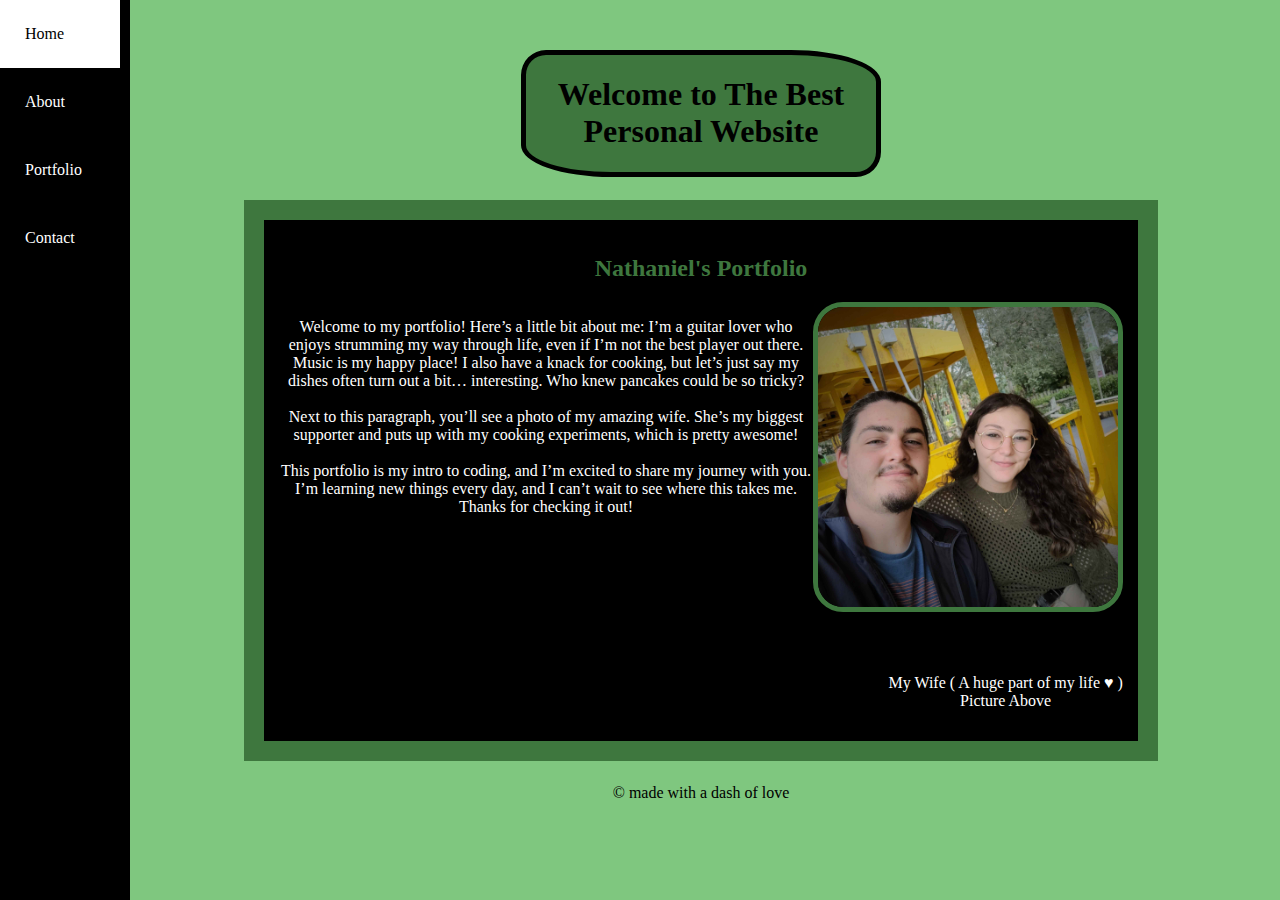
<file: index.html>
<!DOCTYPE html>
<html lang="en">
<head>
    <meta charset="UTF-8">
    <meta name="viewport" content="width=device-width, initial-scale=1.0">
    <title>Nathaniel's Portfolio</title>
    <link rel="stylesheet" href="style.css">
    <script src="javascript.js"></script>
</head>
<body>
        <!-- nav bar -->
        <div class="nav">
            <a id="nav-link" href="index.html">Home</a>
            <a id="nav-link" href="about.html">About</a>
            <a id="nav-link" href="portfolio.html">Portfolio</a>    
            <a id='nav-link' href="contact.html">Contact</a>       
        </div>
    </section>
        <!-- end nav bar -->
        <!-- Main header -->
         <div class="header-wrap"> 
            <h1>Welcome to The Best Personal Website</h1>
         </div>
         <!-- Small header w/text below next to picture -->
        <Section class='container'>
            <!-- small header in container -->
            <div id="sum-intro">
                <h2>Nathaniel's Portfolio</h2>
            </div>               
                <!-- about summary -->
                <div class="txt-wrap">
                    <p>
                        Welcome to my portfolio! Here’s a little bit about me: I’m a guitar lover who enjoys strumming my way through life, even if I’m not the best player out there. Music is my happy place! I also have a knack for cooking, but let’s just say my dishes often turn out a bit… interesting. Who knew pancakes could be so tricky?
                        <br><br>
                        Next to this paragraph, you’ll see a photo of my amazing wife. She’s my biggest supporter and puts up with my cooking experiments, which is pretty awesome!
                        <br><br>
                        This portfolio is my intro to coding, and I’m excited to share my journey with you. I’m learning new things every day, and I can’t wait to see where this takes me. Thanks for checking it out!
                    </p>
                </div>
                <!-- image -->
                <div>
                    <img src="imgs/me-and-sam-train.jpg" alt="">
                </div>
                <!-- small sub txt -->
                 
                    <p id="bot-tag">
                        My Wife ( A huge part of my life &hearts; )
                        <br>
                        Picture Above
                    </p>
               
        </Section>
        <!-- watermark -->
        <footer>
            &copy made with a dash of love
        </footer>
</body>
</html>
</file>
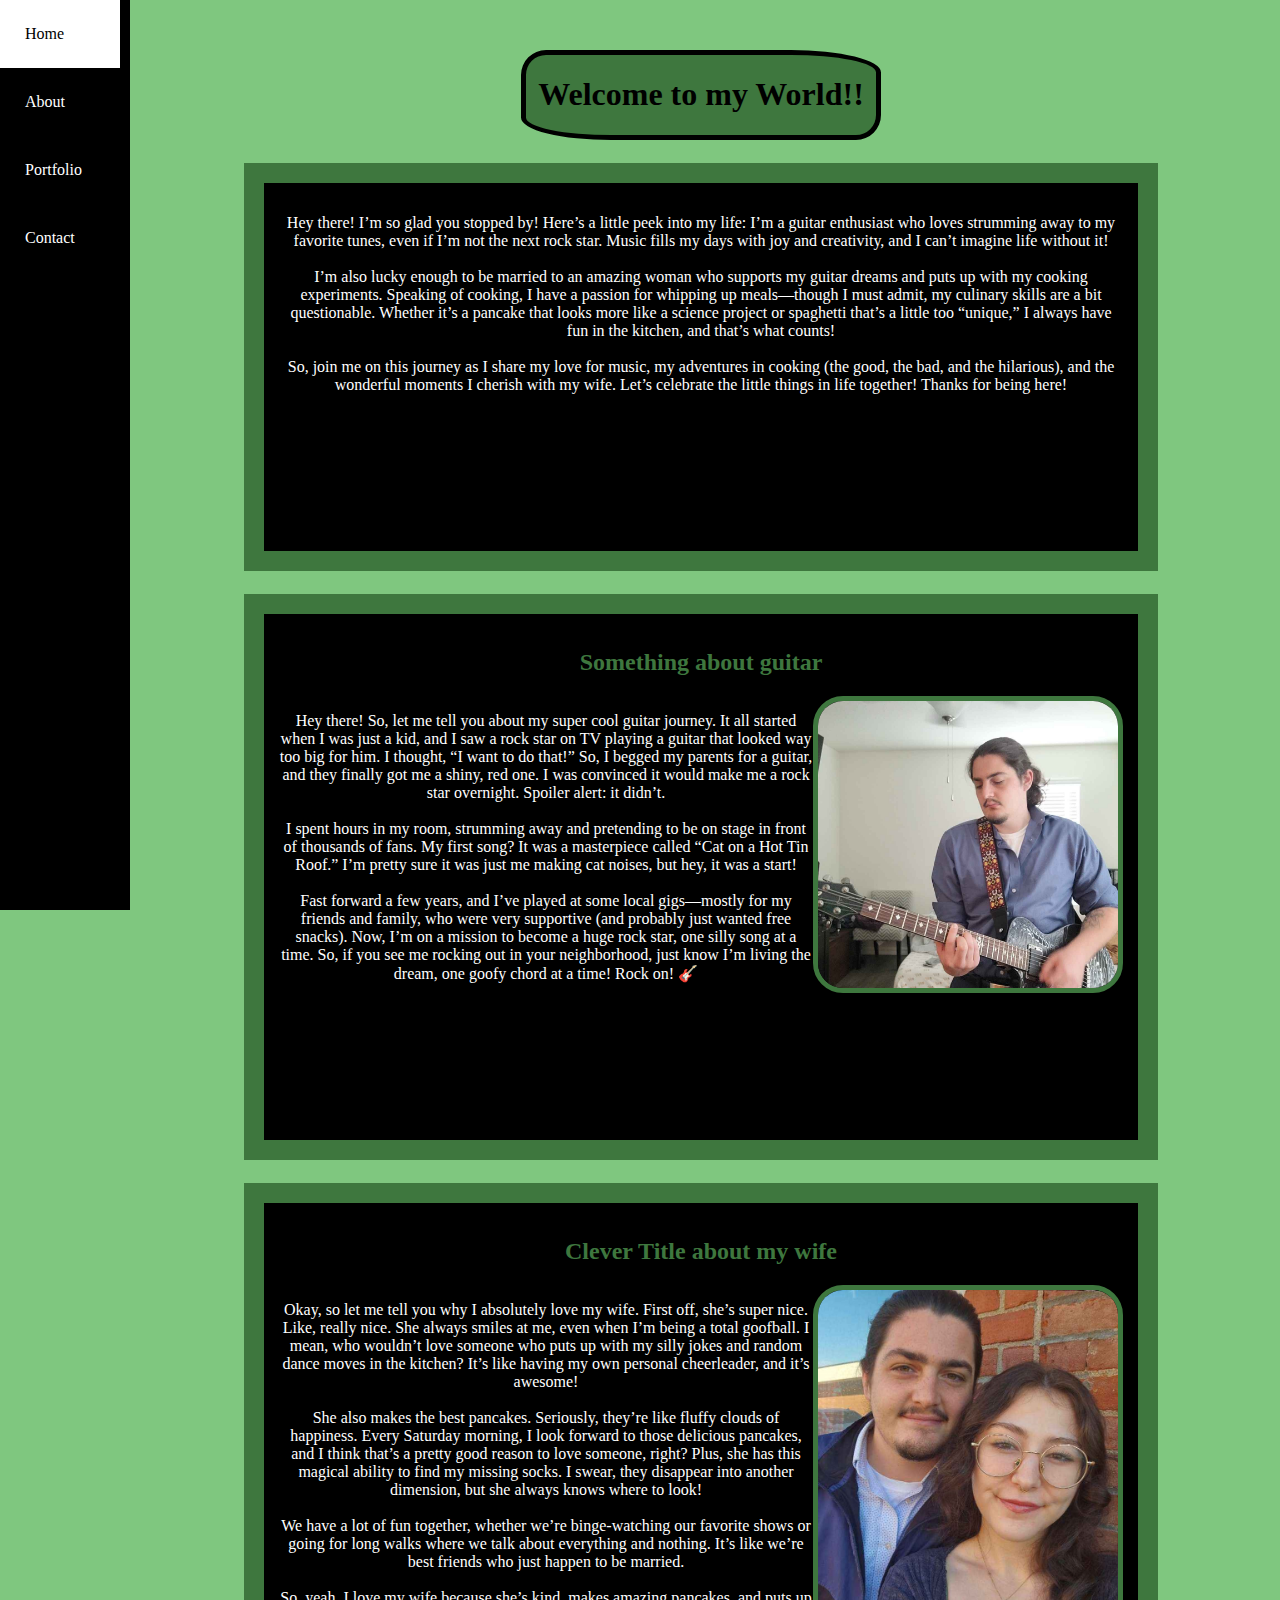
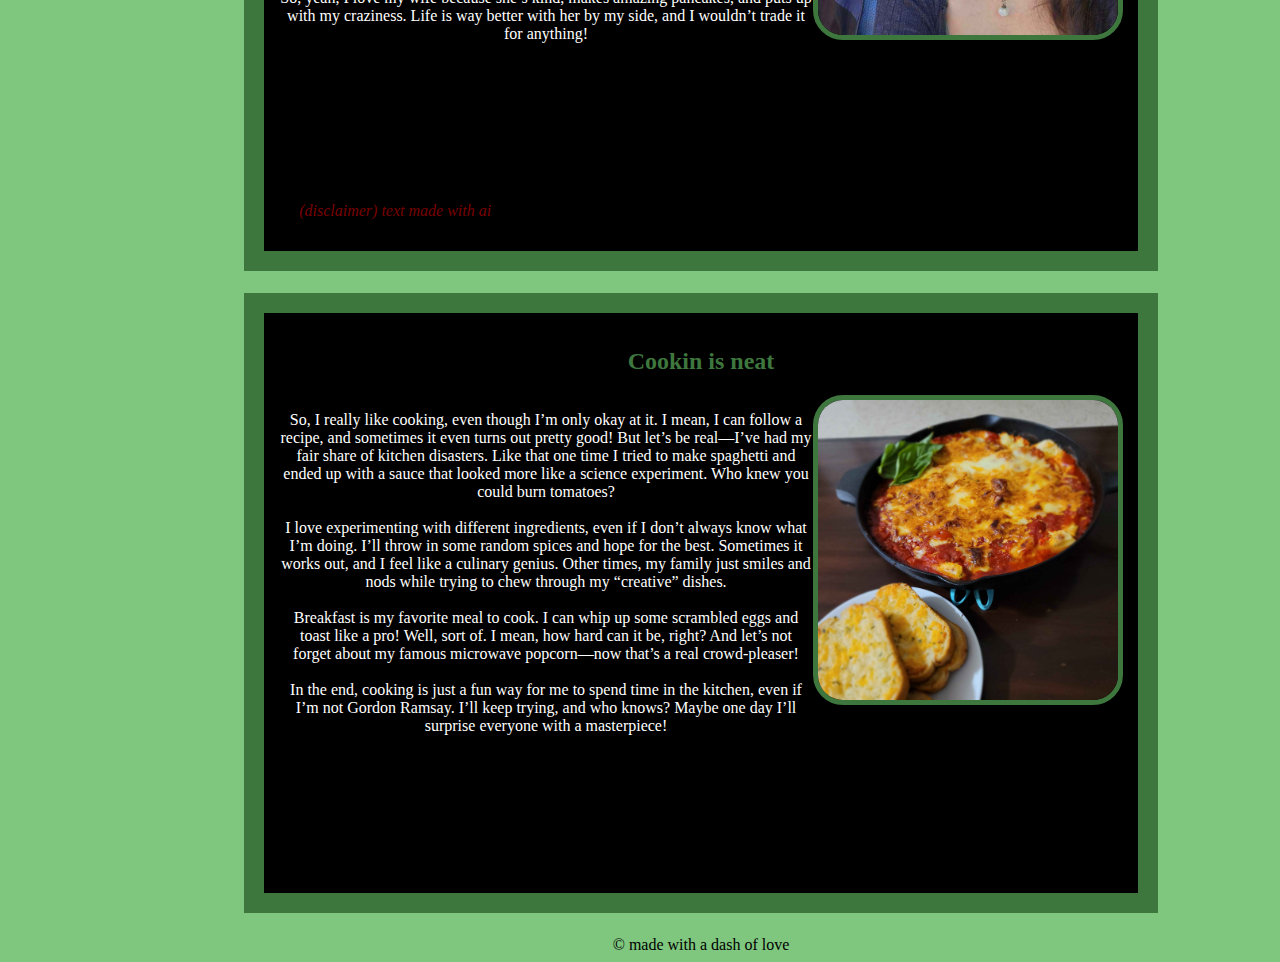
<file: about.html>
<!DOCTYPE html>
<html lang="en">
<head>
    <meta charset="UTF-8">
    <meta name="viewport" content="width=device-width, initial-scale=1.0">
    <title>About-Nathaniel Portfolio</title>
    <link rel="stylesheet" href="style.css">
    <script src="javascript.js"></script>
</head>
<body>
        <!-- nav bar -->
        <div class="nav">
            <a id="nav-link" href="index.html">Home</a>
            <a id="nav-link" href="about.html">About</a>
            <a id="nav-link" href="portfolio.html">Portfolio</a>
            <a id='nav-link' href="contact.html">Contact</a> 
        </div>
         <!-- main into header -->
        <div class="header-wrap">
            <h1>Welcome to my World!!</h1>
        </div>
         <!-- intro box -->
        <section class="container">
            <div class="txt-wrap">
                <p>
                Hey there! I’m so glad you stopped by! Here’s a little peek into my life: I’m a guitar enthusiast who loves strumming away to my favorite tunes, even if I’m not the next rock star. Music fills my days with joy and creativity, and I can’t imagine life without it!
                <br><br>
                I’m also lucky enough to be married to an amazing woman who supports my guitar dreams and puts up with my cooking experiments. Speaking of cooking, I have a passion for whipping up meals—though I must admit, my culinary skills are a bit questionable. Whether it’s a pancake that looks more like a science project or spaghetti that’s a little too “unique,” I always have fun in the kitchen, and that’s what counts!
                <br><br>
                So, join me on this journey as I share my love for music, my adventures in cooking (the good, the bad, and the hilarious), and the wonderful moments I cherish with my wife. Let’s celebrate the little things in life together! Thanks for being here!
                </p>
            </div>
        </section>
        <!-- second container -->
        <section class="container">           
            <h2  id="sum-intro">Something about guitar</h2>
                <div class="txt-wrap">
                    <p>
                    Hey there! So, let me tell you about my super cool guitar journey. It all started when I was just a kid, and I saw a rock star on TV playing a guitar that looked way too big for him. I thought, “I want to do that!” So, I begged my parents for a guitar, and they finally got me a shiny, red one. I was convinced it would make me a rock star overnight. Spoiler alert: it didn’t.
                            <br>
                            <br>
                    I spent hours in my room, strumming away and pretending to be on stage in front of thousands of fans. My first song? It was a masterpiece called “Cat on a Hot Tin Roof.” I’m pretty sure it was just me making cat noises, but hey, it was a start!
                            <br>
                            <br>                    
                    Fast forward a few years, and I’ve played at some local gigs—mostly for my friends and family, who were very supportive (and probably just wanted free snacks). Now, I’m on a mission to become a huge rock star, one silly song at a time. So, if you see me rocking out in your neighborhood, just know I’m living the dream, one goofy chord at a time! Rock on! 🎸
                    </p>
                </div>
                <!-- image -->
                <div>
                    <img src="imgs/guitar-nate.jpg" alt="guitar">
                </div>        
        </section>
        <!-- third container -->
        <section  class="container">
                <h2 id="sum-intro">Clever Title about my wife</h2>
                <div class="txt-wrap">
                    <p>
                        Okay, so let me tell you why I absolutely love my wife. First off, she’s super nice. Like, really nice. She always smiles at me, even when I’m being a total goofball. I mean, who wouldn’t love someone who puts up with my silly jokes and random dance moves in the kitchen? It’s like having my own personal cheerleader, and it’s awesome!
                        <br>
                        <br>
                        She also makes the best pancakes. Seriously, they’re like fluffy clouds of happiness. Every Saturday morning, I look forward to those delicious pancakes, and I think that’s a pretty good reason to love someone, right? Plus, she has this magical ability to find my missing socks. I swear, they disappear into another dimension, but she always knows where to look!
                        <br>
                        <br>
                        We have a lot of fun together, whether we’re binge-watching our favorite shows or going for long walks where we talk about everything and nothing. It’s like we’re best friends who just happen to be married.
                        <br>
                        <br>
                        So, yeah, I love my wife because she’s kind, makes amazing pancakes, and puts up with my craziness. Life is way better with her by my side, and I wouldn’t trade it for anything!
                        </p>
                    </div>
                    <div>
                        <img src="imgs/Me-and-sam.jpg" alt="">
                    </div>
                    <div id="disclaimer"> 
                        <p>(disclaimer) text made with ai</p>
                    </div>
        </section>
        <!-- fourth container -->
        <section  class="container">
            <h2 id="sum-intro">Cookin is neat</h2>
            <div class="txt-wrap">
                <p>
                    So, I really like cooking, even though I’m only okay at it. I mean, I can follow a recipe, and sometimes it even turns out pretty good! But let’s be real—I’ve had my fair share of kitchen disasters. Like that one time I tried to make spaghetti and ended up with a sauce that looked more like a science experiment. Who knew you could burn tomatoes?
                    <br><br>
                    I love experimenting with different ingredients, even if I don’t always know what I’m doing. I’ll throw in some random spices and hope for the best. Sometimes it works out, and I feel like a culinary genius. Other times, my family just smiles and nods while trying to chew through my “creative” dishes. 
                    <br><br>
                    Breakfast is my favorite meal to cook. I can whip up some scrambled eggs and toast like a pro! Well, sort of. I mean, how hard can it be, right? And let’s not forget about my famous microwave popcorn—now that’s a real crowd-pleaser!
                    <br><br>
                    In the end, cooking is just a fun way for me to spend time in the kitchen, even if I’m not Gordon Ramsay. I’ll keep trying, and who knows? Maybe one day I’ll surprise everyone with a masterpiece!  
                </p>
            </div>
            <div id="pic-wrap">
                <img id='pic-wrap' src="imgs/mani.jpg" alt="yumyum">
            </div>
        </section>
        <!-- END -->
        <footer>
            &copy made with a dash of love
        </footer>
    
</body>
</html>
</file>
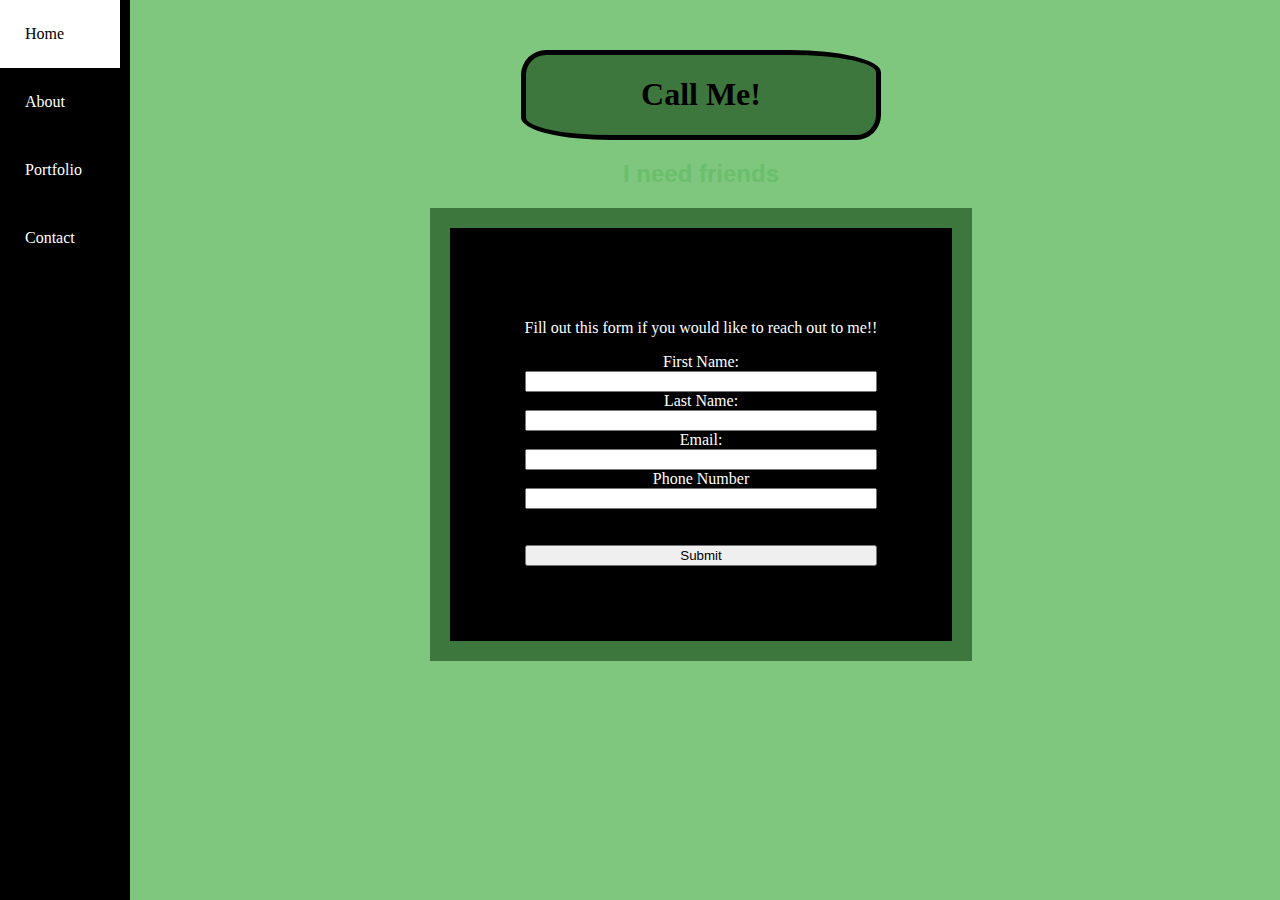
<file: contact.html>
<!DOCTYPE html>
<html lang="en">
<head>
    <meta charset="UTF-8">
    <meta name="viewport" content="width=device-width, initial-scale=1.0">
    <title>Nathaniel's Portfolio</title>
    <link rel="stylesheet" href="style.css">
    <script src="javascript.js" defer></script>
</head>
<body>
   <!-- ---  INTRO HEADER  --- -->
    <article>
        <!-- nav bar -->
        <div class="nav">
            <a id="nav-link" href="index.html">Home</a>
            <a id="nav-link" href="about.html">About</a>
            <a id="nav-link" href="portfolio.html">Portfolio</a>    
            <a id='nav-link' href="contact.html">Contact</a>       
        </div>
        <div class="header-wrap"> 
            <h1>Call Me!</h1>
        </div>
        <div class="isthisjokefunny">
            <h2>I need friends</h2>
        </div>    
        <div  class="container" id="form_container">
            <form id="form" class="contact">
                <p>Fill out this form if you would like to reach out to me!!</p>
                <label for="fname">First Name:</label>
                <input type="text" name="fname" id="fname">
                <label for="lname">Last Name:</label>
                <input type="text" name="lname" id="lname">
                <label for="email">Email:</label>
                <input type="email" name="email" id="email">
                <label for="phone">Phone Number</label>
                <input type="number" name="phone" id="phone"><br><br>
                <input type="submit" id="submit">
            </form>
        </div>
        <form action=""></form>
    </article>
</body>
</file>
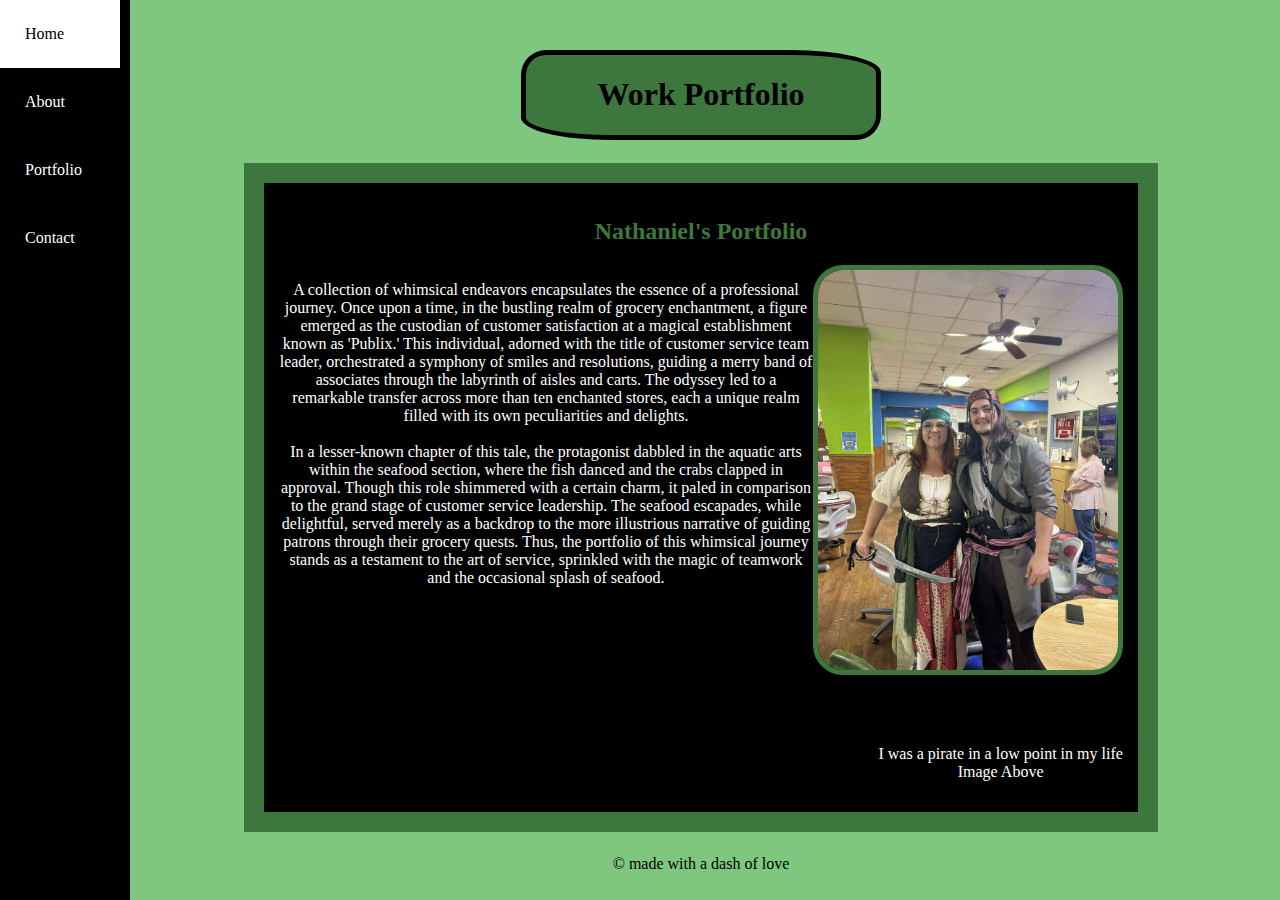
<file: portfolio.html>
<!DOCTYPE html>
<html lang="en">
<head>
    <meta charset="UTF-8">
    <meta name="viewport" content="width=device-width, initial-scale=1.0">
    <title>Portfolio-Nathaniel's Portfolio</title>
    <link rel="stylesheet" href="style.css">
    <script src="javascript.js"></script>
</head>
<body>
   <!-- ---  INTRO HEADER  --- -->
    <article>
        <!-- nav bar -->
        <div class="nav">
            <a id="nav-link" href="index.html">Home</a>
            <a id="nav-link" href="about.html">About</a>
            <a id="nav-link" href="portfolio.html">Portfolio</a> 
            <a id="nav-link" href="contact.html">Contact</a>         
        </div>
        <!-- end nav bar -->
         <!-- Main header below nav bar -->
         <div class="header-wrap">
            <h1>Work Portfolio</h1>
         </div>
         <!-- Small header w/text below next to picture -->
        <section class='container'>
                <div id="sum-intro">
                    <h2>Nathaniel's Portfolio</h2>
                </div>               
                <!-- about summary -->
                <div class="txt-wrap">
                    <p>
                        A collection of whimsical endeavors encapsulates the essence of a professional journey. Once upon a time, in the bustling realm of grocery enchantment, a figure emerged as the custodian of customer satisfaction at a magical establishment known as 'Publix.' This individual, adorned with the title of customer service team leader, orchestrated a symphony of smiles and resolutions, guiding a merry band of associates through the labyrinth of aisles and carts. The odyssey led to a remarkable transfer across more than ten enchanted stores, each a unique realm filled with its own peculiarities and delights.
                        <br><br>
                        In a lesser-known chapter of this tale, the protagonist dabbled in the aquatic arts within the seafood section, where the fish danced and the crabs clapped in approval. Though this role shimmered with a certain charm, it paled in comparison to the grand stage of customer service leadership. The seafood escapades, while delightful, served merely as a backdrop to the more illustrious narrative of guiding patrons through their grocery quests. Thus, the portfolio of this whimsical journey stands as a testament to the art of service, sprinkled with the magic of teamwork and the occasional splash of seafood.
                    </p>
                </div>
                <!-- image -->
                <div id="pic-wrap">
                    <img id="pic-wrap" src="imgs/pirate-nate.jpg" alt="">
                </div>
                <div id="bot-tag"> 
                    <p>
                        I was a pirate in a low point in my life
                        <br>
                        Image Above
                    </p>
                </div>
        </section>

        <footer>
            &copy made with a dash of love
        </footer>
    </article>


</body>
</html>
</file>
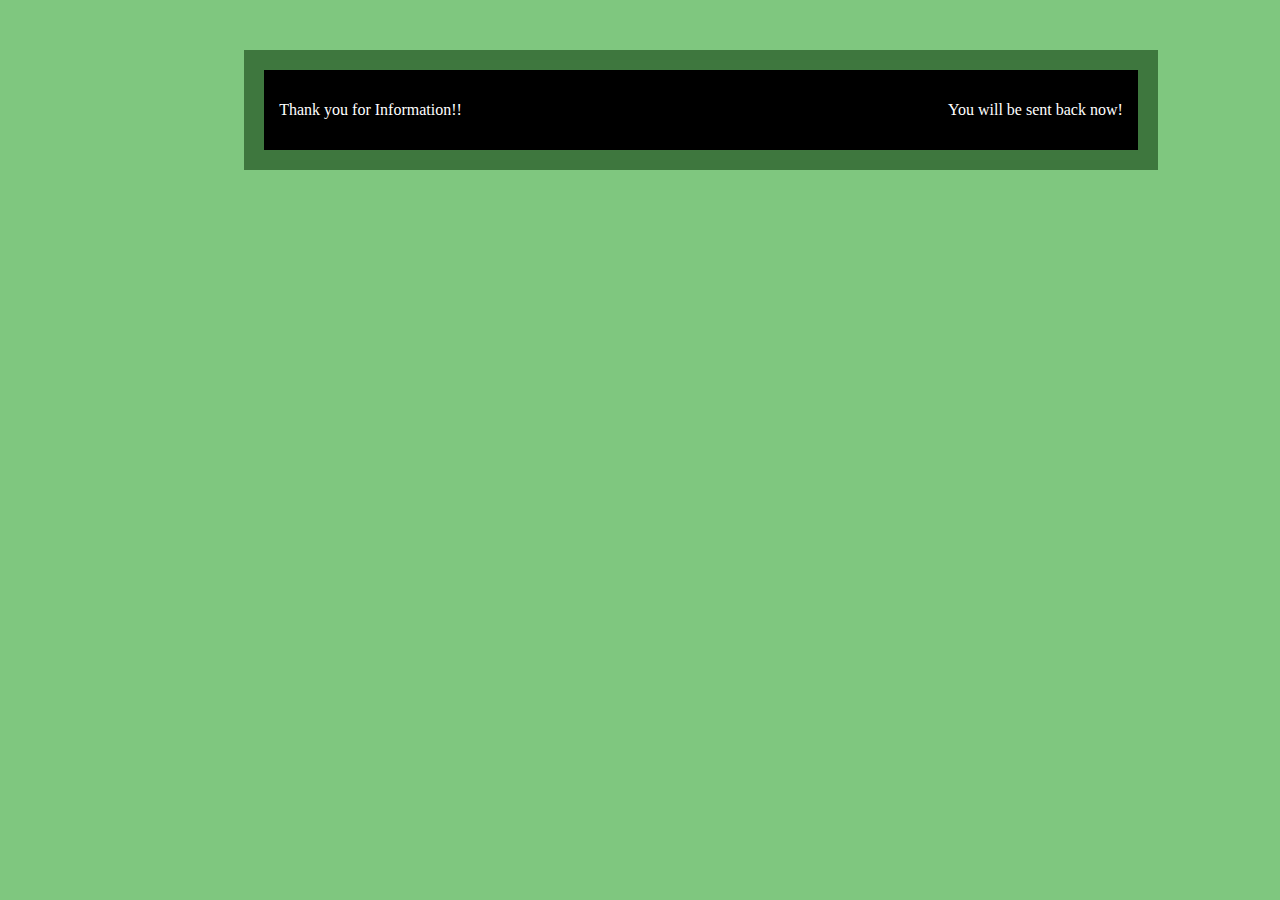
<file: success.html>
<!DOCTYPE html>
<html lang="en">
<head>
    <meta charset="UTF-8">
    <meta name="viewport" content="width=device-width, initial-scale=1.0">
    <title>Success!!</title>
    <script src="success.js" defer></script>
    <link rel="stylesheet" href="style.css">
</head>
<body>
    <div class="container">
        <p>
            Thank you for Information!!
        </p>

        <p>
            You will be sent back now!
        </p>
    </div>
</body>
</html>
</file>
<file: style.css>
body {
    background-color: rgb(127, 199, 127);
    margin-left: 130px;
    text-align: center;
    display: block;
    margin-top: 50px;

}

.nav {
    outline: solid 10px;
    background-color: black;
    text-align: left;
    display: flex;
    flex-direction: column;
    height: 100%;
    width: 120px;
    margin-right: 200px;
    position: fixed;
    top: 0;
    left: 0;
}

.contact {
    display: flex;
    flex-direction: column;
}

#form_container {
    margin: auto;
    justify-content: center;
    width: max-content;
    padding: 75px;
}


#nav-link {
    padding: 25px;
    text-decoration: none;
    color: white;
    overflow: hidden;
}

#nav-link:hover {
    background-color: white;
    color: black;
}



img {
    max-width: 400px;
    max-height: max-content;
    border-radius: 30px;
    margin: 10px auto;
    border: solid 5px  rgba(62, 119, 62);
    align-self: center;
}

.header-wrap {
    border: solid 5px;
    border-radius: 25px 25%;
    background-color: rgba(62, 119, 62);
    width: 350px;
    margin: auto;
}

.container {
    border: solid rgb(62, 119, 62) 20px;
    display: flex;
    margin:2% 10%;
    padding: 15px;
    background-color: black;
    color: white;
    flex-flow: row wrap;
    justify-content: space-between;
    gap: 5px 100px;
}

.txt-wrap {
    width: 50%;
    flex-grow: 3;
    display: flex;
    align-items: center;
    margin-bottom: 15%;
}

#sum-intro {
    font-family: serif;
    color: rgb(62, 119, 62);
    width: 100%;   
}

#bot-tag {
    margin-left: auto;
}

footer {
    bottom: 0;
}

#disclaimer {
    bottom: 0;
    margin: 0px 20px;
    color: rgba(255, 0, 0, 0.486);
    font-style: italic;
}

.isthisjokefunny {
    margin: 20px;
    font-family: 'Gill Sans', 'Gill Sans MT', Calibri, 'Trebuchet MS', sans-serif;
    color: rgb(107, 190, 107);
}

@media(max-width: 1516px) {
    img {
        max-width: 300px;
        margin: 0;
    }

    .container {
        gap: 0;
    }

}

@media(max-width: 1000px) {
    .container {
        flex-direction: column;
        padding: 0;
        
    }

    .txt-wrap {
        margin: 0 auto;
        width: 95%;

    }

    #bot-tag {
        margin-left: 0;
    }

    body {
        margin: 200px 0 0;
        width: 100%;
    }

    .nav {
        height: auto;
        flex-direction: row;
        width: calc(100% - 100px);
        justify-content: space-between;
        border:solid black 6px;        
        padding: 0 50px;
    }

    img {
        border-radius: 100%;
        margin-bottom: 50px;
    }
}

@media(max-width: 550px) {
    .nav {
        width: 100%;
        justify-content: center;
        padding: 0;
    }

    .container {
        margin: 15px 0
    }
    
    img {
        max-width: 250px;
    }

    .header-wrap {
        width: 75%;
    }
}
</file>
